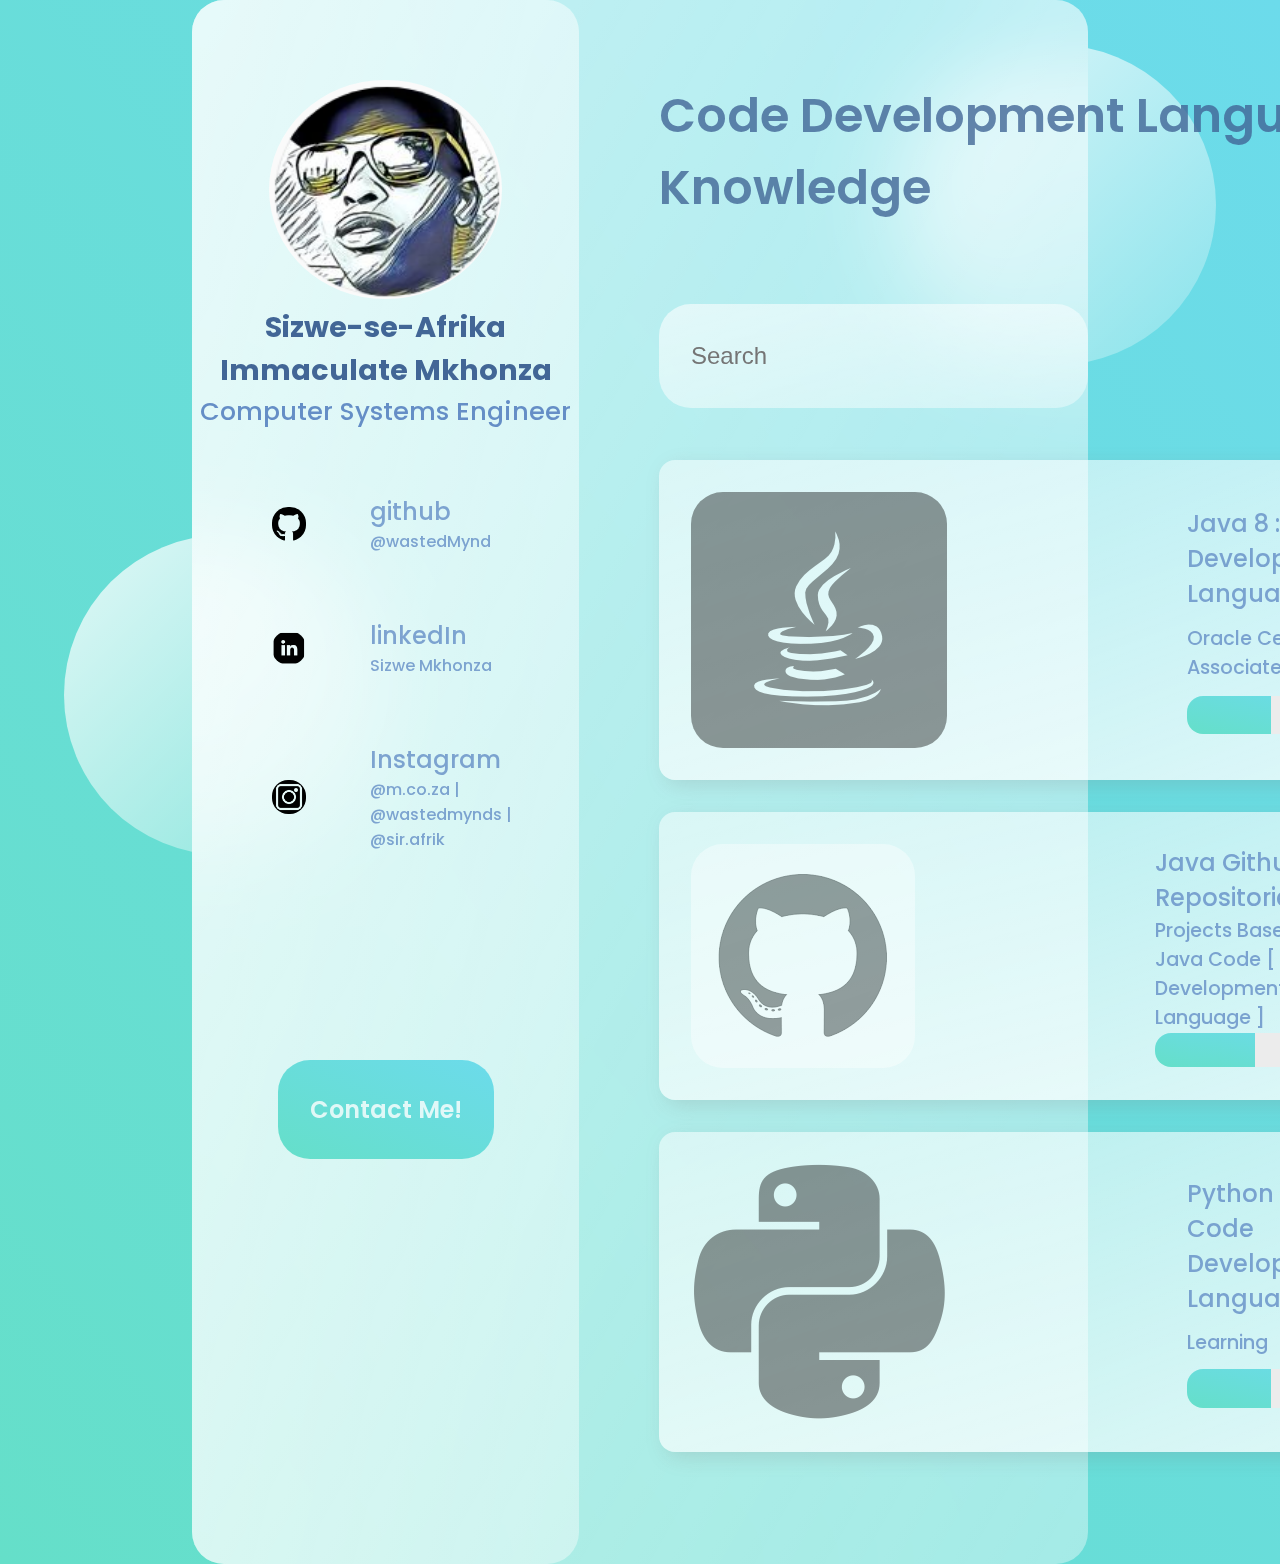
<file: web/index.html>
<!DOCTYPE html>
<html>
    <head>
        <meta charset="UTF-8">
        <meta name="viewport" content="width=device-width,initial-scale=1">

        <title>My Profile</title>

        <link type="text/javascript" href="./eel.js">
        <link type="text/javascript" href="./index.js">
        <link rel="preconnect" href="https://fonts.gstatic.com">
        <link rel="stylesheet" href="https://fonts.googleapis.com/css2?family=Poppins&display=swap">
        <link rel="stylesheet" type="text/css" href="./styles.css">

    </head>
    <body>
        <main>
            <section class="glass">
                <div class="dashboard">
                    <div class="user">
                        <img alt="https://avatars2.githubusercontent.com/u/18640766?v=4"
                             src="./resources/images/avatar.png"/>
                        <h3>Sizwe-se-Afrika Immaculate Mkhonza</h3>
                        <h4>Computer Systems Engineer</h4>
                    </div>
                    <div class="links">
                        <div class="link">
                            <img src="./resources/images/github-sign.png" alt=""/>
                            <div class="link-info">
                                <h2>github</h2>
                                <h4>@wastedMynd</h4>
                            </div>
                        </div>
                        <div class="link">
                            <img src="./resources/images/linkedin-logo.png" alt=""/>
                            <div class="link-info">
                                <h2>linkedIn</h2>
                                <h4>Sizwe Mkhonza</h4>
                            </div>
                        </div>
                        <div class="link">
                            <img src="./resources/images/instagram-logo.png" alt=""/>
                            <div class="link-info">
                                <h2>Instagram</h2>
                                <h4>@m.co.za | @wastedmynds | @sir.afrik</h4>
                            </div>
                        </div>
                    </div>
                    <div class="contact">
                        <h2>Contact Me!</h2>
                    </div>
                </div>
                <div class="skills">
                    <div class="status">
                        <h1>Code Development Languages Knowledge</h1>
                        <input type="text" placeholder="Search"/>
                    </div>
                    <div class="cards">
                        <!-- Java -->
                        <div class="card">
                            <img src="./resources/images/java-logo.png" alt=""/>
                            <div class="card-info">
                                <h2>Java 8 : Code Development Language</h2>
                                <p>Oracle Certified Associate</p>
                                <div class="progress" onmouseover="change_progress_to_value(85)"></div>
                            </div>
                            <h2 class="percentage">85%</h2>
                        </div>
                        <!-- Java Repos GitHub -->
                        <div class="card">
                            <img src="./resources/images/github_logo.png" alt=""/>
                            <div class="card-info">
                                <h2>Java Github Repositories</h2>
                                <p>Projects Based on Java Code [ Development Language ]</p>
                                <div class="progress"></div>
                            </div>
                            <h2 class="percentage">50%</h2>
                        </div>
                        <!-- Python -->
                        <div class="card">
                            <img src="./resources/images/python-logo.png" alt=""/>
                            <div class="card-info">
                                <h2>Python : Code Development Language</h2>
                                <p>Learning</p>
                                <div class="progress"></div>
                            </div>
                            <h2 class="percentage">65%</h2>
                        </div>
                    </div>
                </div>
            </section>
        </main>

        <div class="circle1"></div>
        <div class="circle2"></div>

    </body>
</html>
</file>
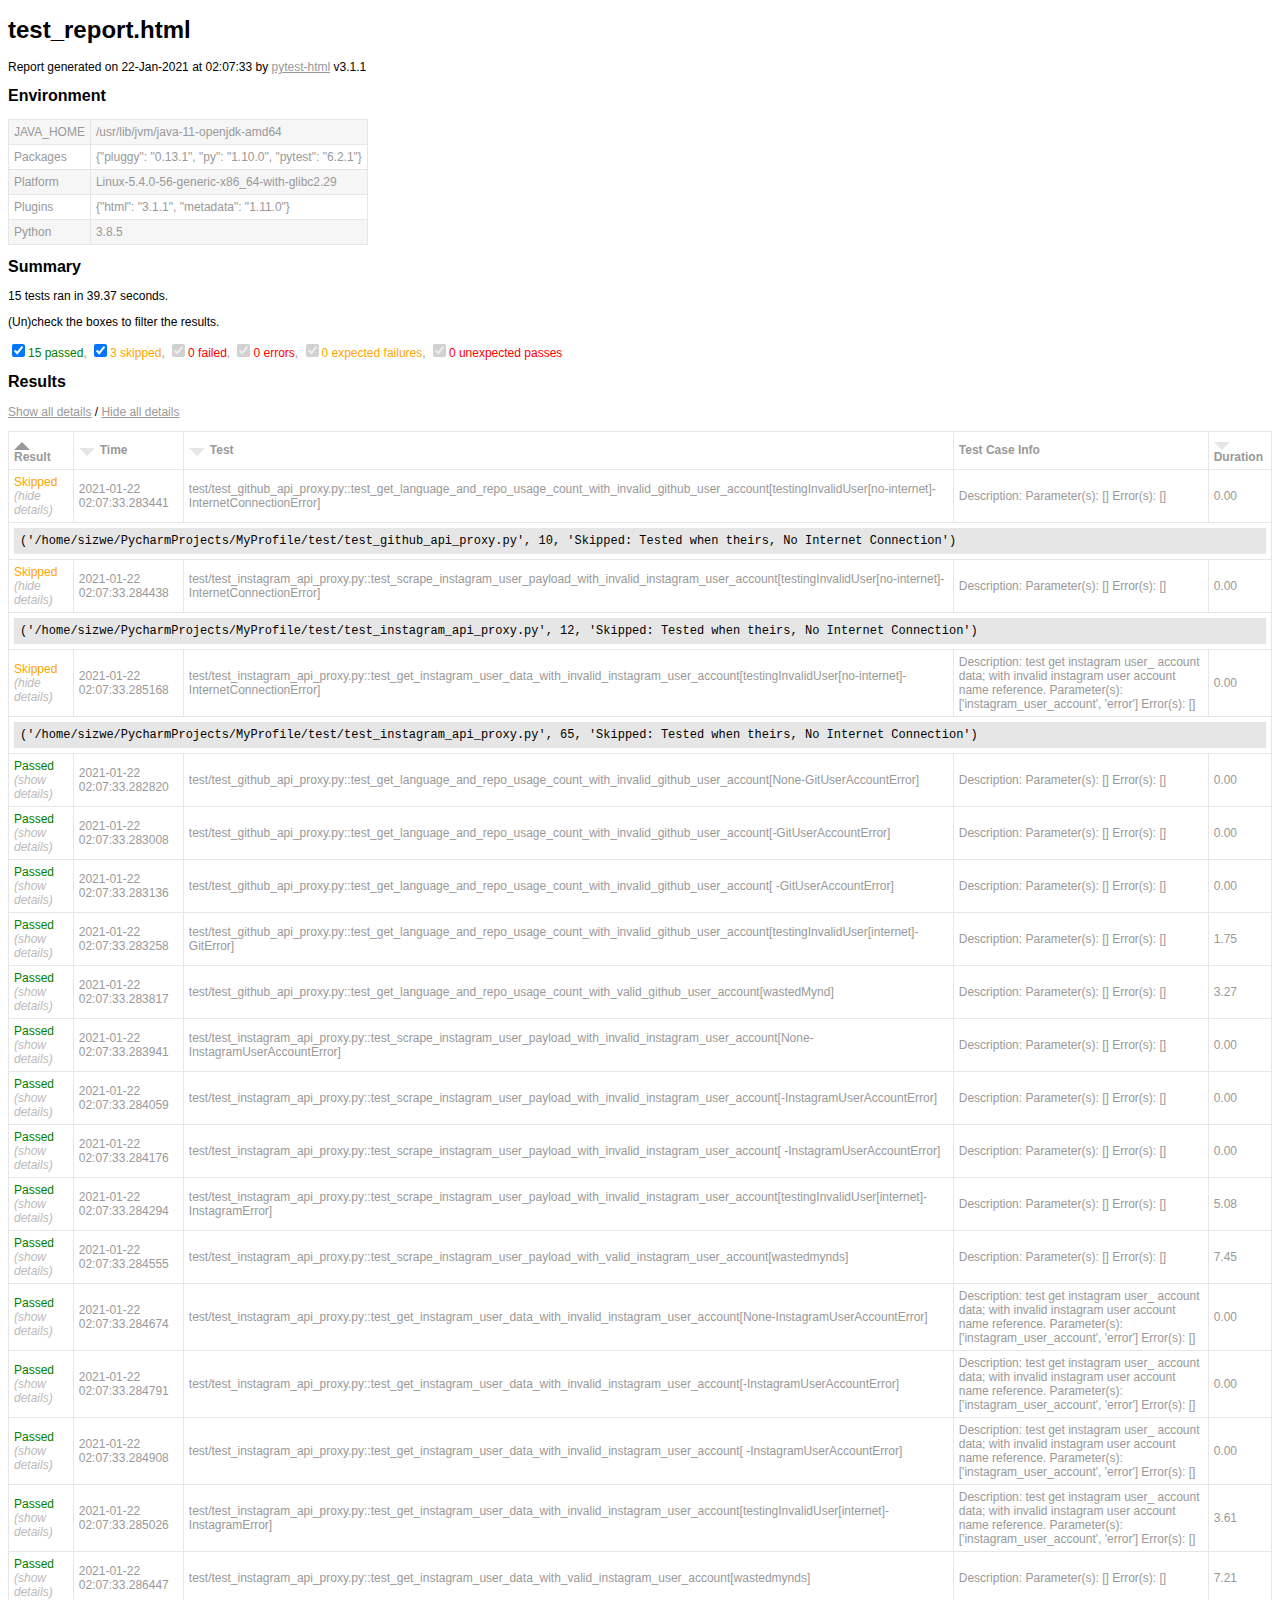
<file: test/test_report.html>
<!DOCTYPE html>
<html>
  <head>
    <meta charset="utf-8"/>
    <title>Test Report</title>
    <style>body {
  font-family: Helvetica, Arial, sans-serif;
  font-size: 12px;
  /* do not increase min-width as some may use split screens */
  min-width: 800px;
  color: #999;
}

h1 {
  font-size: 24px;
  color: black;
}

h2 {
  font-size: 16px;
  color: black;
}

p {
  color: black;
}

a {
  color: #999;
}

table {
  border-collapse: collapse;
}

/******************************
 * SUMMARY INFORMATION
 ******************************/
#environment td {
  padding: 5px;
  border: 1px solid #E6E6E6;
}
#environment tr:nth-child(odd) {
  background-color: #f6f6f6;
}

/******************************
 * TEST RESULT COLORS
 ******************************/
span.passed,
.passed .col-result {
  color: green;
}

span.skipped,
span.xfailed,
span.rerun,
.skipped .col-result,
.xfailed .col-result,
.rerun .col-result {
  color: orange;
}

span.error,
span.failed,
span.xpassed,
.error .col-result,
.failed .col-result,
.xpassed .col-result {
  color: red;
}

/******************************
 * RESULTS TABLE
 *
 * 1. Table Layout
 * 2. Extra
 * 3. Sorting items
 *
 ******************************/
/*------------------
 * 1. Table Layout
 *------------------*/
#results-table {
  border: 1px solid #e6e6e6;
  color: #999;
  font-size: 12px;
  width: 100%;
}
#results-table th,
#results-table td {
  padding: 5px;
  border: 1px solid #E6E6E6;
  text-align: left;
}
#results-table th {
  font-weight: bold;
}

/*------------------
 * 2. Extra
 *------------------*/
.log {
  background-color: #e6e6e6;
  border: 1px solid #e6e6e6;
  color: black;
  display: block;
  font-family: "Courier New", Courier, monospace;
  height: 230px;
  overflow-y: scroll;
  padding: 5px;
  white-space: pre-wrap;
}
.log:only-child {
  height: inherit;
}

div.image {
  border: 1px solid #e6e6e6;
  float: right;
  height: 240px;
  margin-left: 5px;
  overflow: hidden;
  width: 320px;
}
div.image img {
  width: 320px;
}

div.video {
  border: 1px solid #e6e6e6;
  float: right;
  height: 240px;
  margin-left: 5px;
  overflow: hidden;
  width: 320px;
}
div.video video {
  overflow: hidden;
  width: 320px;
  height: 240px;
}

.collapsed {
  display: none;
}

.expander::after {
  content: " (show details)";
  color: #BBB;
  font-style: italic;
  cursor: pointer;
}

.collapser::after {
  content: " (hide details)";
  color: #BBB;
  font-style: italic;
  cursor: pointer;
}

/*------------------
 * 3. Sorting items
 *------------------*/
.sortable {
  cursor: pointer;
}

.sort-icon {
  font-size: 0px;
  float: left;
  margin-right: 5px;
  margin-top: 5px;
  /*triangle*/
  width: 0;
  height: 0;
  border-left: 8px solid transparent;
  border-right: 8px solid transparent;
}
.inactive .sort-icon {
  /*finish triangle*/
  border-top: 8px solid #E6E6E6;
}
.asc.active .sort-icon {
  /*finish triangle*/
  border-bottom: 8px solid #999;
}
.desc.active .sort-icon {
  /*finish triangle*/
  border-top: 8px solid #999;
}
</style></head>
  <body onLoad="init()">
    <script>/* This Source Code Form is subject to the terms of the Mozilla Public
 * License, v. 2.0. If a copy of the MPL was not distributed with this file,
 * You can obtain one at http://mozilla.org/MPL/2.0/. */


function toArray(iter) {
    if (iter === null) {
        return null;
    }
    return Array.prototype.slice.call(iter);
}

function find(selector, elem) { // eslint-disable-line no-redeclare
    if (!elem) {
        elem = document;
    }
    return elem.querySelector(selector);
}

function findAll(selector, elem) {
    if (!elem) {
        elem = document;
    }
    return toArray(elem.querySelectorAll(selector));
}

function sortColumn(elem) {
    toggleSortStates(elem);
    const colIndex = toArray(elem.parentNode.childNodes).indexOf(elem);
    let key;
    if (elem.classList.contains('result')) {
        key = keyResult;
    } else if (elem.classList.contains('links')) {
        key = keyLink;
    } else {
        key = keyAlpha;
    }
    sortTable(elem, key(colIndex));
}

function showAllExtras() { // eslint-disable-line no-unused-vars
    findAll('.col-result').forEach(showExtras);
}

function hideAllExtras() { // eslint-disable-line no-unused-vars
    findAll('.col-result').forEach(hideExtras);
}

function showExtras(colresultElem) {
    const extras = colresultElem.parentNode.nextElementSibling;
    const expandcollapse = colresultElem.firstElementChild;
    extras.classList.remove('collapsed');
    expandcollapse.classList.remove('expander');
    expandcollapse.classList.add('collapser');
}

function hideExtras(colresultElem) {
    const extras = colresultElem.parentNode.nextElementSibling;
    const expandcollapse = colresultElem.firstElementChild;
    extras.classList.add('collapsed');
    expandcollapse.classList.remove('collapser');
    expandcollapse.classList.add('expander');
}

function showFilters() {
    const filterItems = document.getElementsByClassName('filter');
    for (let i = 0; i < filterItems.length; i++)
        filterItems[i].hidden = false;
}

function addCollapse() {
    // Add links for show/hide all
    const resulttable = find('table#results-table');
    const showhideall = document.createElement('p');
    showhideall.innerHTML = '<a href="javascript:showAllExtras()">Show all details</a> / ' +
                            '<a href="javascript:hideAllExtras()">Hide all details</a>';
    resulttable.parentElement.insertBefore(showhideall, resulttable);

    // Add show/hide link to each result
    findAll('.col-result').forEach(function(elem) {
        const collapsed = getQueryParameter('collapsed') || 'Passed';
        const extras = elem.parentNode.nextElementSibling;
        const expandcollapse = document.createElement('span');
        if (extras.classList.contains('collapsed')) {
            expandcollapse.classList.add('expander');
        } else if (collapsed.includes(elem.innerHTML)) {
            extras.classList.add('collapsed');
            expandcollapse.classList.add('expander');
        } else {
            expandcollapse.classList.add('collapser');
        }
        elem.appendChild(expandcollapse);

        elem.addEventListener('click', function(event) {
            if (event.currentTarget.parentNode.nextElementSibling.classList.contains('collapsed')) {
                showExtras(event.currentTarget);
            } else {
                hideExtras(event.currentTarget);
            }
        });
    });
}

function getQueryParameter(name) {
    const match = RegExp('[?&]' + name + '=([^&]*)').exec(window.location.search);
    return match && decodeURIComponent(match[1].replace(/\+/g, ' '));
}

function init () { // eslint-disable-line no-unused-vars
    resetSortHeaders();

    addCollapse();

    showFilters();

    sortColumn(find('.initial-sort'));

    findAll('.sortable').forEach(function(elem) {
        elem.addEventListener('click',
            function() {
                sortColumn(elem);
            }, false);
    });
}

function sortTable(clicked, keyFunc) {
    const rows = findAll('.results-table-row');
    const reversed = !clicked.classList.contains('asc');
    const sortedRows = sort(rows, keyFunc, reversed);
    /* Whole table is removed here because browsers acts much slower
     * when appending existing elements.
     */
    const thead = document.getElementById('results-table-head');
    document.getElementById('results-table').remove();
    const parent = document.createElement('table');
    parent.id = 'results-table';
    parent.appendChild(thead);
    sortedRows.forEach(function(elem) {
        parent.appendChild(elem);
    });
    document.getElementsByTagName('BODY')[0].appendChild(parent);
}

function sort(items, keyFunc, reversed) {
    const sortArray = items.map(function(item, i) {
        return [keyFunc(item), i];
    });

    sortArray.sort(function(a, b) {
        const keyA = a[0];
        const keyB = b[0];

        if (keyA == keyB) return 0;

        if (reversed) {
            return keyA < keyB ? 1 : -1;
        } else {
            return keyA > keyB ? 1 : -1;
        }
    });

    return sortArray.map(function(item) {
        const index = item[1];
        return items[index];
    });
}

function keyAlpha(colIndex) {
    return function(elem) {
        return elem.childNodes[1].childNodes[colIndex].firstChild.data.toLowerCase();
    };
}

function keyLink(colIndex) {
    return function(elem) {
        const dataCell = elem.childNodes[1].childNodes[colIndex].firstChild;
        return dataCell == null ? '' : dataCell.innerText.toLowerCase();
    };
}

function keyResult(colIndex) {
    return function(elem) {
        const strings = ['Error', 'Failed', 'Rerun', 'XFailed', 'XPassed',
            'Skipped', 'Passed'];
        return strings.indexOf(elem.childNodes[1].childNodes[colIndex].firstChild.data);
    };
}

function resetSortHeaders() {
    findAll('.sort-icon').forEach(function(elem) {
        elem.parentNode.removeChild(elem);
    });
    findAll('.sortable').forEach(function(elem) {
        const icon = document.createElement('div');
        icon.className = 'sort-icon';
        icon.textContent = 'vvv';
        elem.insertBefore(icon, elem.firstChild);
        elem.classList.remove('desc', 'active');
        elem.classList.add('asc', 'inactive');
    });
}

function toggleSortStates(elem) {
    //if active, toggle between asc and desc
    if (elem.classList.contains('active')) {
        elem.classList.toggle('asc');
        elem.classList.toggle('desc');
    }

    //if inactive, reset all other functions and add ascending active
    if (elem.classList.contains('inactive')) {
        resetSortHeaders();
        elem.classList.remove('inactive');
        elem.classList.add('active');
    }
}

function isAllRowsHidden(value) {
    return value.hidden == false;
}

function filterTable(elem) { // eslint-disable-line no-unused-vars
    const outcomeAtt = 'data-test-result';
    const outcome = elem.getAttribute(outcomeAtt);
    const classOutcome = outcome + ' results-table-row';
    const outcomeRows = document.getElementsByClassName(classOutcome);

    for(let i = 0; i < outcomeRows.length; i++){
        outcomeRows[i].hidden = !elem.checked;
    }

    const rows = findAll('.results-table-row').filter(isAllRowsHidden);
    const allRowsHidden = rows.length == 0 ? true : false;
    const notFoundMessage = document.getElementById('not-found-message');
    notFoundMessage.hidden = !allRowsHidden;
}
</script>
    <h1>test_report.html</h1>
    <p>Report generated on 22-Jan-2021 at 02:07:33 by <a href="https://pypi.python.org/pypi/pytest-html">pytest-html</a> v3.1.1</p>
    <h2>Environment</h2>
    <table id="environment">
      <tr>
        <td>JAVA_HOME</td>
        <td>/usr/lib/jvm/java-11-openjdk-amd64</td></tr>
      <tr>
        <td>Packages</td>
        <td>{"pluggy": "0.13.1", "py": "1.10.0", "pytest": "6.2.1"}</td></tr>
      <tr>
        <td>Platform</td>
        <td>Linux-5.4.0-56-generic-x86_64-with-glibc2.29</td></tr>
      <tr>
        <td>Plugins</td>
        <td>{"html": "3.1.1", "metadata": "1.11.0"}</td></tr>
      <tr>
        <td>Python</td>
        <td>3.8.5</td></tr></table>
    <h2>Summary</h2>
    <p>15 tests ran in 39.37 seconds. </p>
    <p class="filter" hidden="true">(Un)check the boxes to filter the results.</p><input checked="true" class="filter" data-test-result="passed" hidden="true" name="filter_checkbox" onChange="filterTable(this)" type="checkbox"/><span class="passed">15 passed</span>, <input checked="true" class="filter" data-test-result="skipped" hidden="true" name="filter_checkbox" onChange="filterTable(this)" type="checkbox"/><span class="skipped">3 skipped</span>, <input checked="true" class="filter" data-test-result="failed" disabled="true" hidden="true" name="filter_checkbox" onChange="filterTable(this)" type="checkbox"/><span class="failed">0 failed</span>, <input checked="true" class="filter" data-test-result="error" disabled="true" hidden="true" name="filter_checkbox" onChange="filterTable(this)" type="checkbox"/><span class="error">0 errors</span>, <input checked="true" class="filter" data-test-result="xfailed" disabled="true" hidden="true" name="filter_checkbox" onChange="filterTable(this)" type="checkbox"/><span class="xfailed">0 expected failures</span>, <input checked="true" class="filter" data-test-result="xpassed" disabled="true" hidden="true" name="filter_checkbox" onChange="filterTable(this)" type="checkbox"/><span class="xpassed">0 unexpected passes</span>
    <h2>Results</h2>
    <table id="results-table">
      <thead id="results-table-head">
        <tr>
          <th class="sortable result initial-sort" col="result">Result</th>
          <th class="sortable time" col="time">Time</th>
          <th class="sortable" col="name">Test</th>
          <th>Test Case Info</th>
          <th class="sortable" col="duration">Duration</th></tr>
        <tr hidden="true" id="not-found-message">
          <th colspan="5">No results found. Try to check the filters</th></tr></thead>
      <tbody class="skipped results-table-row">
        <tr>
          <td class="col-result">Skipped</td>
          <td class="col-time">2021-01-22 02:07:33.283441</td>
          <td class="col-name">test/test_github_api_proxy.py::test_get_language_and_repo_usage_count_with_invalid_github_user_account[testingInvalidUser[no-internet]-InternetConnectionError]</td>
          <td>
        Description: 
        
Parameter(s): []
        
Error(s): []
        </td>
          <td class="col-duration">0.00</td></tr>
        <tr>
          <td class="extra" colspan="5">
            <div class="log">(&#x27;/home/sizwe/PycharmProjects/MyProfile/test/test_github_api_proxy.py&#x27;, 10, &#x27;Skipped: Tested when theirs, No Internet Connection&#x27;)<br/></div></td></tr></tbody>
      <tbody class="skipped results-table-row">
        <tr>
          <td class="col-result">Skipped</td>
          <td class="col-time">2021-01-22 02:07:33.284438</td>
          <td class="col-name">test/test_instagram_api_proxy.py::test_scrape_instagram_user_payload_with_invalid_instagram_user_account[testingInvalidUser[no-internet]-InternetConnectionError]</td>
          <td>
        Description: 
        
Parameter(s): []
        
Error(s): []
        </td>
          <td class="col-duration">0.00</td></tr>
        <tr>
          <td class="extra" colspan="5">
            <div class="log">(&#x27;/home/sizwe/PycharmProjects/MyProfile/test/test_instagram_api_proxy.py&#x27;, 12, &#x27;Skipped: Tested when theirs, No Internet Connection&#x27;)<br/></div></td></tr></tbody>
      <tbody class="skipped results-table-row">
        <tr>
          <td class="col-result">Skipped</td>
          <td class="col-time">2021-01-22 02:07:33.285168</td>
          <td class="col-name">test/test_instagram_api_proxy.py::test_get_instagram_user_data_with_invalid_instagram_user_account[testingInvalidUser[no-internet]-InternetConnectionError]</td>
          <td>
        Description: test get instagram user_ account data; with invalid instagram user account name reference.

        
Parameter(s): [&apos;instagram_user_account&apos;, &apos;error&apos;]
        
Error(s): []
        </td>
          <td class="col-duration">0.00</td></tr>
        <tr>
          <td class="extra" colspan="5">
            <div class="log">(&#x27;/home/sizwe/PycharmProjects/MyProfile/test/test_instagram_api_proxy.py&#x27;, 65, &#x27;Skipped: Tested when theirs, No Internet Connection&#x27;)<br/></div></td></tr></tbody>
      <tbody class="passed results-table-row">
        <tr>
          <td class="col-result">Passed</td>
          <td class="col-time">2021-01-22 02:07:33.282820</td>
          <td class="col-name">test/test_github_api_proxy.py::test_get_language_and_repo_usage_count_with_invalid_github_user_account[None-GitUserAccountError]</td>
          <td>
        Description: 
        
Parameter(s): []
        
Error(s): []
        </td>
          <td class="col-duration">0.00</td></tr>
        <tr>
          <td class="extra" colspan="5">
            <div class="empty log">No log output captured.</div></td></tr></tbody>
      <tbody class="passed results-table-row">
        <tr>
          <td class="col-result">Passed</td>
          <td class="col-time">2021-01-22 02:07:33.283008</td>
          <td class="col-name">test/test_github_api_proxy.py::test_get_language_and_repo_usage_count_with_invalid_github_user_account[-GitUserAccountError]</td>
          <td>
        Description: 
        
Parameter(s): []
        
Error(s): []
        </td>
          <td class="col-duration">0.00</td></tr>
        <tr>
          <td class="extra" colspan="5">
            <div class="empty log">No log output captured.</div></td></tr></tbody>
      <tbody class="passed results-table-row">
        <tr>
          <td class="col-result">Passed</td>
          <td class="col-time">2021-01-22 02:07:33.283136</td>
          <td class="col-name">test/test_github_api_proxy.py::test_get_language_and_repo_usage_count_with_invalid_github_user_account[   -GitUserAccountError]</td>
          <td>
        Description: 
        
Parameter(s): []
        
Error(s): []
        </td>
          <td class="col-duration">0.00</td></tr>
        <tr>
          <td class="extra" colspan="5">
            <div class="empty log">No log output captured.</div></td></tr></tbody>
      <tbody class="passed results-table-row">
        <tr>
          <td class="col-result">Passed</td>
          <td class="col-time">2021-01-22 02:07:33.283258</td>
          <td class="col-name">test/test_github_api_proxy.py::test_get_language_and_repo_usage_count_with_invalid_github_user_account[testingInvalidUser[internet]-GitError]</td>
          <td>
        Description: 
        
Parameter(s): []
        
Error(s): []
        </td>
          <td class="col-duration">1.75</td></tr>
        <tr>
          <td class="extra" colspan="5">
            <div class="empty log">No log output captured.</div></td></tr></tbody>
      <tbody class="passed results-table-row">
        <tr>
          <td class="col-result">Passed</td>
          <td class="col-time">2021-01-22 02:07:33.283817</td>
          <td class="col-name">test/test_github_api_proxy.py::test_get_language_and_repo_usage_count_with_valid_github_user_account[wastedMynd]</td>
          <td>
        Description: 
        
Parameter(s): []
        
Error(s): []
        </td>
          <td class="col-duration">3.27</td></tr>
        <tr>
          <td class="extra" colspan="5">
            <div class="log"> ------------------------------Captured stdout call------------------------------ <br/>
<br/></div></td></tr></tbody>
      <tbody class="passed results-table-row">
        <tr>
          <td class="col-result">Passed</td>
          <td class="col-time">2021-01-22 02:07:33.283941</td>
          <td class="col-name">test/test_instagram_api_proxy.py::test_scrape_instagram_user_payload_with_invalid_instagram_user_account[None-InstagramUserAccountError]</td>
          <td>
        Description: 
        
Parameter(s): []
        
Error(s): []
        </td>
          <td class="col-duration">0.00</td></tr>
        <tr>
          <td class="extra" colspan="5">
            <div class="empty log">No log output captured.</div></td></tr></tbody>
      <tbody class="passed results-table-row">
        <tr>
          <td class="col-result">Passed</td>
          <td class="col-time">2021-01-22 02:07:33.284059</td>
          <td class="col-name">test/test_instagram_api_proxy.py::test_scrape_instagram_user_payload_with_invalid_instagram_user_account[-InstagramUserAccountError]</td>
          <td>
        Description: 
        
Parameter(s): []
        
Error(s): []
        </td>
          <td class="col-duration">0.00</td></tr>
        <tr>
          <td class="extra" colspan="5">
            <div class="empty log">No log output captured.</div></td></tr></tbody>
      <tbody class="passed results-table-row">
        <tr>
          <td class="col-result">Passed</td>
          <td class="col-time">2021-01-22 02:07:33.284176</td>
          <td class="col-name">test/test_instagram_api_proxy.py::test_scrape_instagram_user_payload_with_invalid_instagram_user_account[   -InstagramUserAccountError]</td>
          <td>
        Description: 
        
Parameter(s): []
        
Error(s): []
        </td>
          <td class="col-duration">0.00</td></tr>
        <tr>
          <td class="extra" colspan="5">
            <div class="empty log">No log output captured.</div></td></tr></tbody>
      <tbody class="passed results-table-row">
        <tr>
          <td class="col-result">Passed</td>
          <td class="col-time">2021-01-22 02:07:33.284294</td>
          <td class="col-name">test/test_instagram_api_proxy.py::test_scrape_instagram_user_payload_with_invalid_instagram_user_account[testingInvalidUser[internet]-InstagramError]</td>
          <td>
        Description: 
        
Parameter(s): []
        
Error(s): []
        </td>
          <td class="col-duration">5.08</td></tr>
        <tr>
          <td class="extra" colspan="5">
            <div class="empty log">No log output captured.</div></td></tr></tbody>
      <tbody class="passed results-table-row">
        <tr>
          <td class="col-result">Passed</td>
          <td class="col-time">2021-01-22 02:07:33.284555</td>
          <td class="col-name">test/test_instagram_api_proxy.py::test_scrape_instagram_user_payload_with_valid_instagram_user_account[wastedmynds]</td>
          <td>
        Description: 
        
Parameter(s): []
        
Error(s): []
        </td>
          <td class="col-duration">7.45</td></tr>
        <tr>
          <td class="extra" colspan="5">
            <div class="empty log">No log output captured.</div></td></tr></tbody>
      <tbody class="passed results-table-row">
        <tr>
          <td class="col-result">Passed</td>
          <td class="col-time">2021-01-22 02:07:33.284674</td>
          <td class="col-name">test/test_instagram_api_proxy.py::test_get_instagram_user_data_with_invalid_instagram_user_account[None-InstagramUserAccountError]</td>
          <td>
        Description: test get instagram user_ account data; with invalid instagram user account name reference.

        
Parameter(s): [&apos;instagram_user_account&apos;, &apos;error&apos;]
        
Error(s): []
        </td>
          <td class="col-duration">0.00</td></tr>
        <tr>
          <td class="extra" colspan="5">
            <div class="empty log">No log output captured.</div></td></tr></tbody>
      <tbody class="passed results-table-row">
        <tr>
          <td class="col-result">Passed</td>
          <td class="col-time">2021-01-22 02:07:33.284791</td>
          <td class="col-name">test/test_instagram_api_proxy.py::test_get_instagram_user_data_with_invalid_instagram_user_account[-InstagramUserAccountError]</td>
          <td>
        Description: test get instagram user_ account data; with invalid instagram user account name reference.

        
Parameter(s): [&apos;instagram_user_account&apos;, &apos;error&apos;]
        
Error(s): []
        </td>
          <td class="col-duration">0.00</td></tr>
        <tr>
          <td class="extra" colspan="5">
            <div class="empty log">No log output captured.</div></td></tr></tbody>
      <tbody class="passed results-table-row">
        <tr>
          <td class="col-result">Passed</td>
          <td class="col-time">2021-01-22 02:07:33.284908</td>
          <td class="col-name">test/test_instagram_api_proxy.py::test_get_instagram_user_data_with_invalid_instagram_user_account[   -InstagramUserAccountError]</td>
          <td>
        Description: test get instagram user_ account data; with invalid instagram user account name reference.

        
Parameter(s): [&apos;instagram_user_account&apos;, &apos;error&apos;]
        
Error(s): []
        </td>
          <td class="col-duration">0.00</td></tr>
        <tr>
          <td class="extra" colspan="5">
            <div class="empty log">No log output captured.</div></td></tr></tbody>
      <tbody class="passed results-table-row">
        <tr>
          <td class="col-result">Passed</td>
          <td class="col-time">2021-01-22 02:07:33.285026</td>
          <td class="col-name">test/test_instagram_api_proxy.py::test_get_instagram_user_data_with_invalid_instagram_user_account[testingInvalidUser[internet]-InstagramError]</td>
          <td>
        Description: test get instagram user_ account data; with invalid instagram user account name reference.

        
Parameter(s): [&apos;instagram_user_account&apos;, &apos;error&apos;]
        
Error(s): []
        </td>
          <td class="col-duration">3.61</td></tr>
        <tr>
          <td class="extra" colspan="5">
            <div class="empty log">No log output captured.</div></td></tr></tbody>
      <tbody class="passed results-table-row">
        <tr>
          <td class="col-result">Passed</td>
          <td class="col-time">2021-01-22 02:07:33.286447</td>
          <td class="col-name">test/test_instagram_api_proxy.py::test_get_instagram_user_data_with_valid_instagram_user_account[wastedmynds]</td>
          <td>
        Description: 
        
Parameter(s): []
        
Error(s): []
        </td>
          <td class="col-duration">7.21</td></tr>
        <tr>
          <td class="extra" colspan="5">
            <div class="log"> ------------------------------Captured stdout call------------------------------ <br/>
<br/></div></td></tr></tbody></table></body></html>
</file>
<file: web/styles.css>
* {
    margin:                     0;
    padding:                    0;
    box-sizing:                 border-box;
}

h1 {
    color:                      #426696;
    font-weight:                600;
    font-size:                  3rem;
    opacity:                    0.8;
}

h2, p, h4 {
    color:                      #658ec6;
    font-weight:                500;
    opacity:                    0.8;
}

h3 {
    color:                      #426696;
    font-weight:                600;
    opacity:                    0.8;
}

main {
    font-family:                "Poppins", sans-serif;
    min-height:                 100vh;
    background:                 linear-gradient(to right top, #65dfc9, #6cdbeb);
    display:                    flex;
    align-items:                center;
    justify-content:            center;
}

.glass {
    background:                 white;
    min-height:                 80vh;
    width:                      70%;
    background:                 linear-gradient(to right bottom, rgba(255,255,255, 0.6), rgba(255,255,255, 0.4));
    border-radius:              2rem;
    z-index:                    3;
    backdrop-filter:            blur(3rem);
    display:                    flex;
}

.circle1, .circle2{
    background:                 white;
    height:                     20rem;
    width:                      20rem;
    border-radius:              50%;
    position:                   absolute;
    background:                 linear-gradient(to right bottom, rgba(255,255,255, 0.8), rgba(255,255,255, 0.2));
}

.circle1 {
     top:                       5%;
     right:                     5%;
}

.circle2 {
     bottom:                    5%;
     left:                      5%;
}


/* region dashboard */
.dashboard {
    flex:                       1;
    display:                    flex;
    flex-direction:             column;
    align-items:                center;
    justify-content:            space;
    text-align:                 center;
    padding-top:                5rem;
    background:                 linear-gradient(to right bottom, rgba(255,255,255, 0.6), rgba(255,255,255, 0.4));
    border-radius:              2rem;
}

.user img {
    width:                      60%;
    height:                     60%;
    border-radius:              50%;
}

.user h3 {
    font-weight:                bold;
    font-size:                  1.8rem;
    opacity:                    1.0;
}

.user h4 {
    font-size:                  1.6rem;
    opacity:                    1.0;
}

.link {
    display:                    flex;
    margin:                     2rem 0rem;
    padding:                    1rem 5rem;
    align-items:                center;
}

.link-info {
    display:                    flex;
    flex-direction:             column;
    justify-content:            space;
    align-items:                left;
    text-align:                 left;
}

.link-info h2 {
    margin-left:                2rem;
    padding-left:               2rem;
}

.link-info h4 {
    margin-left:                2rem;
    padding-left:               2rem;
}


.link img {
    width:                      15%;
    height:                     15%;
    border-radius:              1rem;
}



.link h2 {
    padding:                    0rem 2rem;
}

.contact {
    background:                 linear-gradient(to right top, #65dfc9, #6cdbeb);
    border-radius:              2rem;
    color:                      white;
    margin-top:                 10rem;
    padding:                    2rem;
    display:                    flex;
}

.contact h2 {
    color:                      white;
    font-weight:                600;
}
/* endregion dashboard */

/* region skills */
.skills {
    flex:                       2;
    display:                    flex;
    flex-direction:             column;
    justify-content:            space-evenly;
    margin:                     5rem;
}

.status input {
    background:                 linear-gradient(to right bottom, rgba(255,255,255, 0.6), rgba(255,255,255, 0.4));
    border:                     none;
    width:                      50%;
    height:                     30%;
    text-align:                 left;
    padding:                    0.5rem;
    padding-left:               2rem;
    font-size:                  1.5rem;
    margin-top:                 5rem;
    margin-bottom:              5rem;
    border-radius:              2rem;
}

.status input:focus{
    outline:                    none;
}

.card {
    display:                    flex;
    background:                 linear-gradient(to left top, rgba(255,255,255, 0.8), rgba(255,255,255, 0.5));
    border-radius:              1rem;
    margin:                     2rem 0em;
    padding:                    2rem;
    box-shadow:                 6px 6px 20px rgba(122,122,122, 0.2);
    justify-content:            space-between;
}

.card img {
    flex:                       10%;
    border-radius:              2rem;
    height:                     calc(30%, 128px);
    width:                      calc(30%, 128px);
    opacity:                    0.4;
    color:                      rgba(177,237,242,0.6);
}

.card-info {
    flex:                       85%;
    margin-left:                15rem;
    margin-right:               5rem;
    display:                    flex;
    flex-direction:             column;
    justify-content:            space-evenly;
}

.card-info p{
    font-size:                  1.2rem;
}


.progress {
    background:                 linear-gradient(to right top, #65dfc9, #6cdbeb);
    width:                      100%;
    height:                     15%;
    border-radius:              1rem;
    position:                   relative;
    overflow:                   hidden;
}

.progress::after{
    content:                    "";
    width:                      100%;
    height:                     100%;
    background:                 rgb(236,236,236);
    position:                   absolute;
    left:                       50%;
}

.percentage {
    flex:                       5%;
    margin-top:                 2rem;
    font-weight:                bold;
    background:                 linear-gradient(to right top, #65dfc9, #6cdbeb);
    -webkit-background-clip:    text;
    -webkit-text-fill-color:    transparent;

}
/* endregion skills */
</file>
